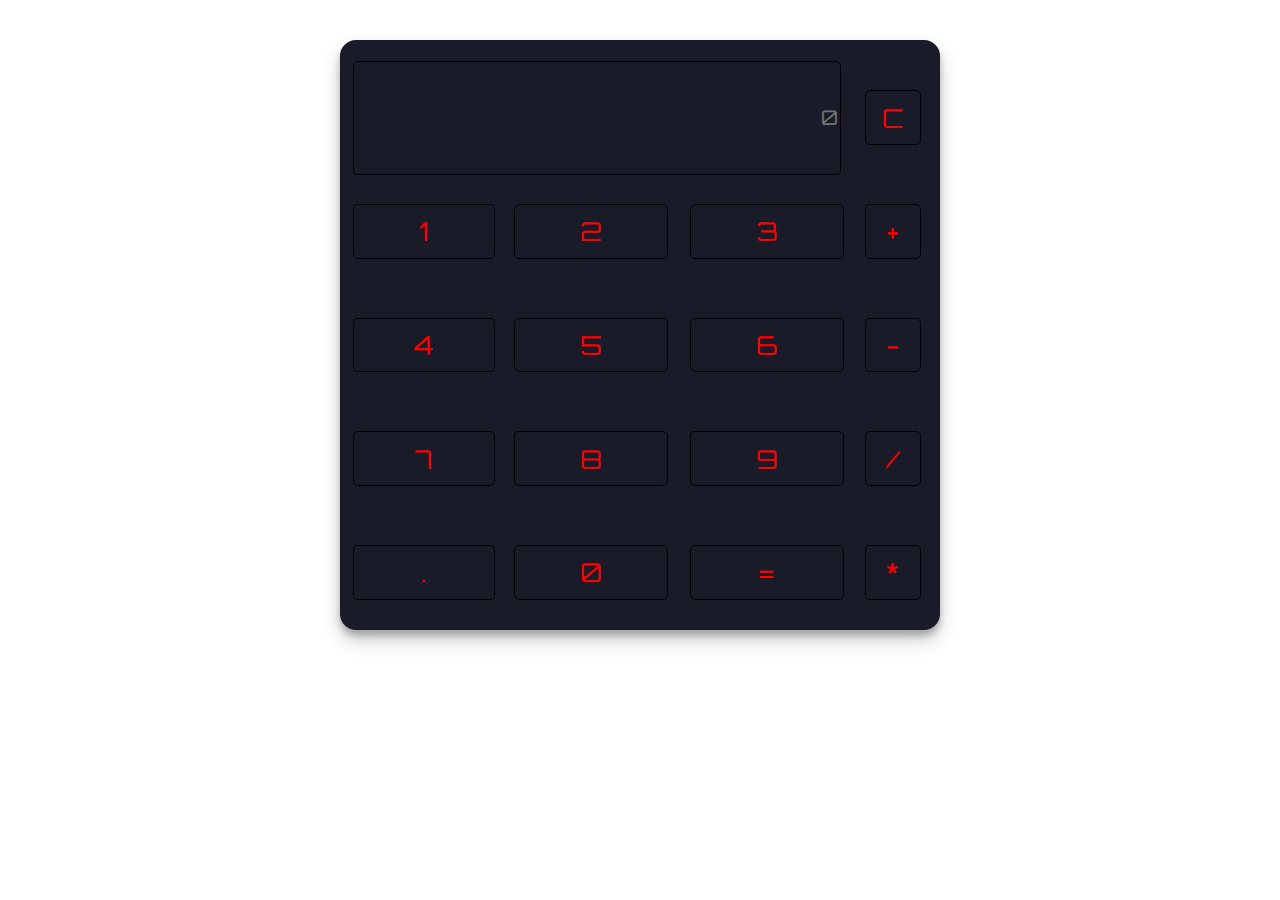
<file: index.html>
<!DOCTYPE html>
<html>

<head>
  <meta charset="utf-8">
  <meta name="viewport" content="width=device-width">
  <title>The Calculator</title>
  <link href="index.css" rel="stylesheet" type="text/css" />
  <script type="text/javascript" src="index.js"></script>
</head>

<body>
  <table class="calculator">
    <tr>
      <td colspan="3">
        <input class="display-box" type="text" id="result" placeholder="0" disabled/>
      </td>
      <td>
        <input type="button" value="C" onclick="clearScreen()" id="btn"/>
      </td>
    </tr>
    <tr>
      <td>
        <input type="button" value="1" onclick="display('1')"/>
      </td>
      <td>
        <input type="button" value="2" onclick="display('2')"/>
      </td>
      <td>
        <input type="button" value="3" onclick="display('3')"/>
      </td>
      <td>
        <input type="button" value="+" onclick="display('+')"/>
      </td>
    </tr>
    <tr>
    <td>
      <input type="button" value="4" onclick="display('4')"/>
    </td>
    <td>
      <input type="button" value="5" onclick="display('5')"/>
    </td>
    <td>
      <input type="button" value="6" onclick="display('6')"/>
    </td>
    <td>
      <input type="button" value="-" onclick="display('-')"/>
    </td>
  </tr>
  <tr>
  <td>
    <input type="button" value="7" onclick="display('7')"/>
  </td>
  <td>
    <input type="button" value="8" onclick="display('8')"/>
  </td>
  <td>
    <input type="button" value="9" onclick="display('9')"/>
  </td>
  <td>
    <input type="button" value="/" onclick="display('/')"/>
  </td>
</tr>
<tr>
  <td>
    <input type="button" value="." onclick="display('.')"/>
  </td>
  <td>
    <input type="button" value="0" onclick="display('0')"/>
  </td>
  <td> <input type="button" value="=" onclick="calculate()" id="btn"/> </td>
  <td>
    <input type="button" value="*" onclick="display('*')"/>
  </td>
</tr>
  </table>
  
</body>

</html>
</file>
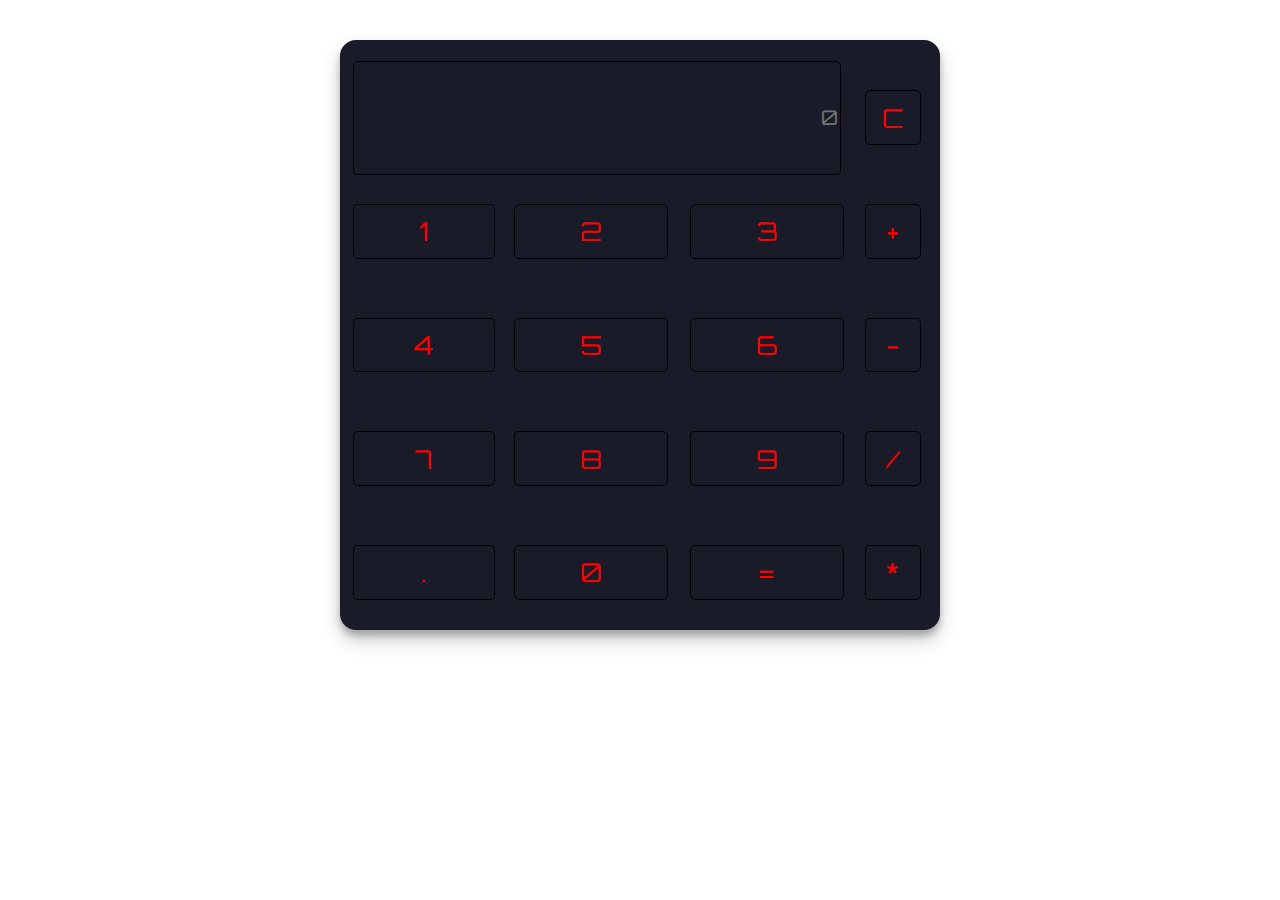
<file: calculator.html>
<!DOCTYPE html>
<html>

<head>
  <meta charset="utf-8">
  <meta name="viewport" content="width=device-width">
  <title>The Calculator</title>
  <link href="calculator.css" rel="stylesheet" type="text/css" />
</head>

<body>
  <table class="calculator">
    <tr>
      <td colspan="3">
        <input class="display-box" type="text" id="result" placeholder="0" disabled/>
      </td>
      <td>
        <input type="button" value="C" onclick="clearScreen()" id="btn"/>
      </td>
    </tr>
    <tr>
      <td>
        <input type="button" value="1" onclick="display('1')"/>
      </td>
      <td>
        <input type="button" value="2" onclick="display('2')"/>
      </td>
      <td>
        <input type="button" value="3" onclick="display('3')"/>
      </td>
      <td>
        <input type="button" value="+" onclick="display('+')"/>
      </td>
    </tr>
    <tr>
    <td>
      <input type="button" value="4" onclick="display('4')"/>
    </td>
    <td>
      <input type="button" value="5" onclick="display('5')"/>
    </td>
    <td>
      <input type="button" value="6" onclick="display('6')"/>
    </td>
    <td>
      <input type="button" value="-" onclick="display('-')"/>
    </td>
  </tr>
  <tr>
  <td>
    <input type="button" value="7" onclick="display('7')"/>
  </td>
  <td>
    <input type="button" value="8" onclick="display('8')"/>
  </td>
  <td>
    <input type="button" value="9" onclick="display('9')"/>
  </td>
  <td>
    <input type="button" value="/" onclick="display('/')"/>
  </td>
</tr>
<tr>
  <td>
    <input type="button" value="." onclick="display('.')"/>
  </td>
  <td>
    <input type="button" value="0" onclick="display('0')"/>
  </td>
  <td> <input type="button" value="=" onclick="calculate()" id="btn"/> </td>
  <td>
    <input type="button" value="*" onclick="display('*')"/>
  </td>
</tr>
  </table>
  <script type="text/javascript" src="calculator.js"></script>
</body>

</html>
</file>
<file: index.css>
@import url('https://fonts.googleapis.com/css2?family=Orbitron&display=swap');
*{
  margin-top: 20px;
  background:url('https://images7.alphacoders.com/737/737400.jpg'); 
}
.calculator{
  margin-top: 2rem;
  padding: 10px;
  border-radius: 1rem;
  height: 590px;
  width: 600px;
  margin: auto;
  background-color: #191b28;
  box-shadow: rgba(0, 0, 0, 0.19) 0px 10px 20px, rgba(0, 0, 0, 0.23) 0px 6px 6px;
}
.display-box{
  font-family: 'Orbitron',sans-serif;
  background-color: white;
  font-size: 20px;
  text-align:right;
  border: solid black 0.5px;
  color: white;
  background: url('https://c4.wallpaperflare.com/wallpaper/142/751/831/landscape-anime-digital-art-fantasy-art-wallpaper-preview.jpg')no-repeat center;
  border-radius: 5px;
  width: 95%;
  height: 100%;
}
#btn {
  background-color: #f90c6f;
  background: url('https://wallpaperaccess.com/full/215912.jpg')no-repeat center center/cover;
}
input[type=button]{
  font-family: 'Orbitron',sans-serif;
  background-color: rgb(22, 143, 243);
  font-size: 26px;
  color: rgb(255, 0, 0);
  background: transparent;
  border: solid black 0.5px;
  width: 90%;
  border-radius: 5px;
  height: 50%;
  outline: none;
}
input:active[type=button]{
  background: #e5e5e5;
  -webkit-box-shadow: inset 0px 0px 5px #c1c1c1;
  -moz-box-shadow: inset 0px 0px 5px #c1c1c1;
  box-shadow: inset 0px 0px 5px #c1c1c1;
  
}
</file>
<file: calculator.css>
@import url('https://fonts.googleapis.com/css2?family=Orbitron&display=swap');
*{
  margin-top: 20px;
  background:url('https://images7.alphacoders.com/737/737400.jpg'); 
}
.calculator{
  margin-top: 2rem;
  padding: 10px;
  border-radius: 1rem;
  height: 590px;
  width: 600px;
  margin: auto;
  background-color: #191b28;
  box-shadow: rgba(0, 0, 0, 0.19) 0px 10px 20px, rgba(0, 0, 0, 0.23) 0px 6px 6px;
}
.display-box{
  font-family: 'Orbitron',sans-serif;
  background-color: white;
  font-size: 20px;
  text-align:right;
  border: solid black 0.5px;
  color: rgb(0, 0, 0);
  background: url('https://c4.wallpaperflare.com/wallpaper/142/751/831/landscape-anime-digital-art-fantasy-art-wallpaper-preview.jpg')no-repeat center;
  border-radius: 5px;
  width: 95%;
  height: 100%;
}
#btn {
  background-color: #f90c6f;
  background: url('https://wallpaperaccess.com/full/215912.jpg')no-repeat center center/cover;
}
input[type=button]{
  font-family: 'Orbitron',sans-serif;
  background-color: rgb(22, 143, 243);
  font-size: 26px;
  color: rgb(255, 0, 0);
  background: transparent;
  border: solid black 0.5px;
  width: 90%;
  border-radius: 5px;
  height: 50%;
  outline: none;
}
input:active[type=button]{
  background: #e5e5e5;
  -webkit-box-shadow: inset 0px 0px 5px #c1c1c1;
  -moz-box-shadow: inset 0px 0px 5px #c1c1c1;
  box-shadow: inset 0px 0px 5px #c1c1c1;
  
}
</file>
